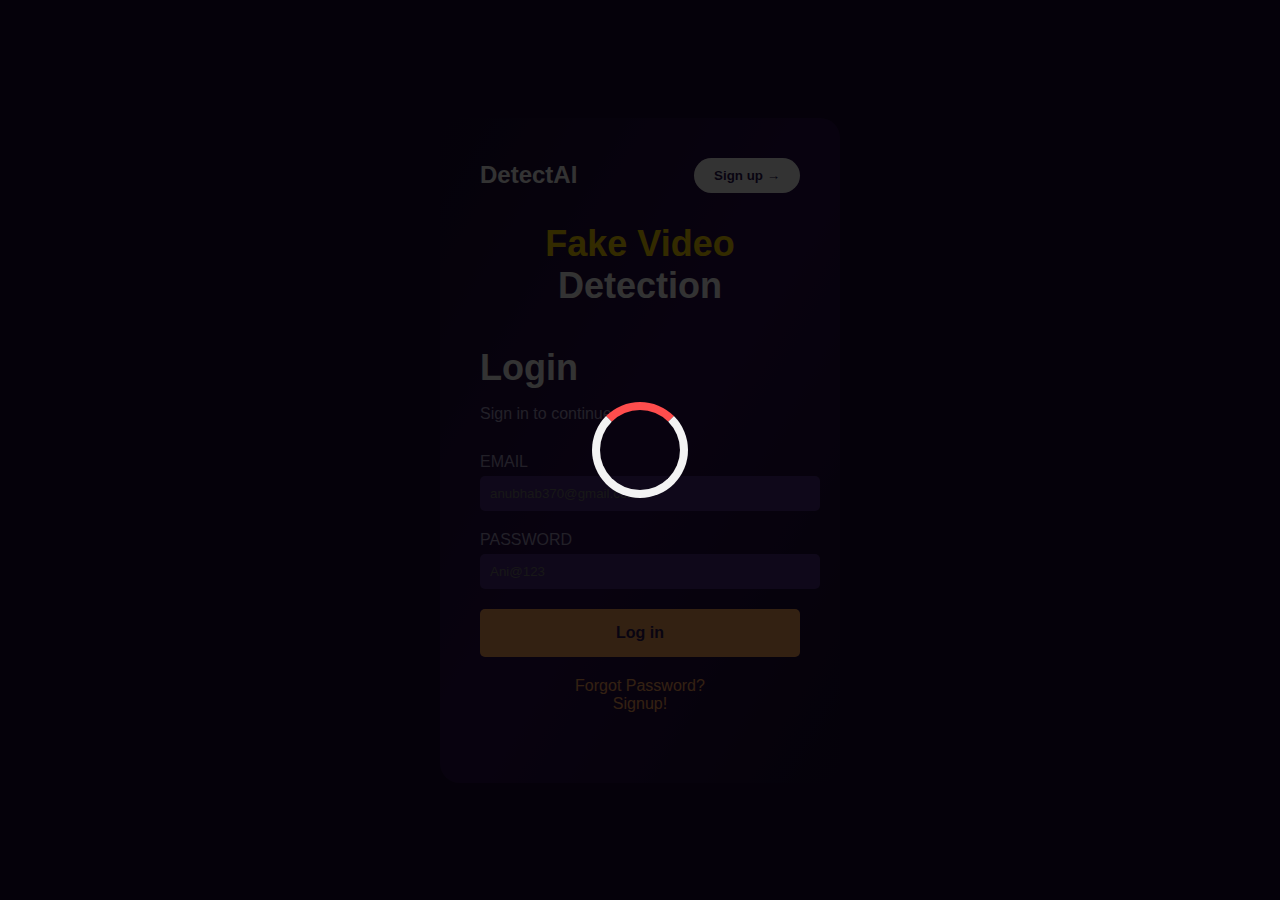
<file: index.html>
<!DOCTYPE html>
<html lang="en">
<head>
    <meta charset="UTF-8">
    <meta name="viewport" content="width=device-width, initial-scale=1.0">
    <title>DetectAI - Login/Signup</title>
    <link rel="stylesheet" href="./logsign.css">
</head>
<body>

    <div class="loader" id="loader">
        <div class="loader-spinner"></div>
    </div>

    <div class="container">
        <header>
            <div class="logo">DetectAI</div>
            <button id="toggleButton" class="toggle-button">Sign up →</button>
        </header>
        <div><h1 class="heading"><span style="color: #ffd700;;">Fake Video</span>Detection</h1></div>
        <div id="loginForm" class="form-container">
            
            <h1>Login</h1>
            <p>Sign in to continue.</p>
            <form>
                <div class="input-group">
                    <label for="loginName">EMAIL</label>
                    <input type="text" id="loginName" placeholder="anubhab370@gmail.com" required>
                </div>
                <div class="input-group">
                    <label for="loginPassword">PASSWORD</label>
                    <input type="password" id="loginPassword" placeholder="Ani@123" required>
                </div>
                <button type="submit" class="submit-button">Log in</button>
            </form>
            <p class="form-footer">
                <a href="#">Forgot Password?</a><br>
                <a href="#" id="showSignup">Signup!</a>
            </p>
        </div>

        <div id="signupForm" class="form-container hidden">
            <h1>Create new Account</h1>
            <form>
                <div class="input-group">
                    <label for="signupName">NAME</label>
                    <input type="text" id="signupName" placeholder="Jiara Martins" required>
                </div>
                <div class="input-group">
                    <label for="signupEmail">EMAIL</label>
                    <input type="email" id="signupEmail" placeholder="hello@reallygreatsite.com" required>
                </div>
                <div class="input-group">
                    <label for="signupPassword">PASSWORD</label>
                    <input type="password" id="signupPassword" placeholder="******" required>
                </div>
                <button type="submit" class="submit-button">Sign up</button>
            </form>
            <p class="form-footer">
                Already Have Account?<br>
                <a href="" id="showLogin">Login!</a>
            </p>
        </div>
    </div>
    
    <script src="https://code.jquery.com/jquery-3.6.0.min.js"></script>
    <script src="./logsign.js"></script>
</body>
</html>
</file>
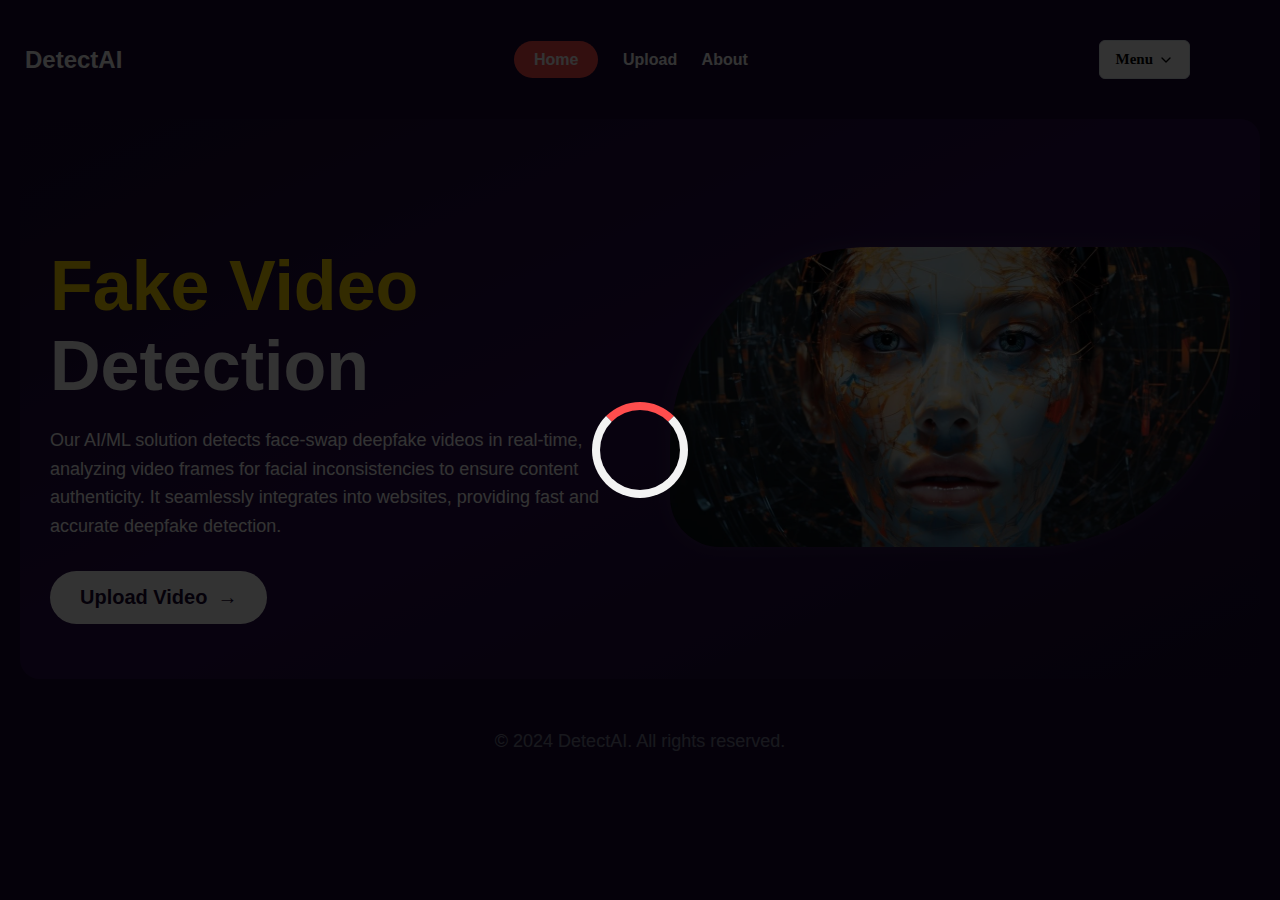
<file: src/mainpage/index.html>
<!DOCTYPE html>
<html lang="en">
<head>
    <meta charset="UTF-8">
    <meta name="viewport" content="width=device-width, initial-scale=1.0">
    <title>DetectAI - Fake Video Detection</title>
    <link rel="stylesheet" href="../mainpage/style.css">
    
</head>
<body>
    <div class="loader" id="loader">
        <div class="loader-spinner"></div>
    </div>

    <div class="container">
        <header>
            <div class="logo">DetectAI</div>


            <div class="sign">
                <nav class="navname">
                    <a class="active" id="home" class="home" href="../mainpage/index.html">Home</a>
                    <a id="upload"  class="upload" href="../upload/upload.html">Upload</a>
                    <a  id="about" class="about" href="../about/about.html">About</a>
                </nav>
              </div>
    
    
              <div class="dropdown" class="sign-up">
                <button class="dropdown-toggle" aria-haspopup="true" aria-expanded="false">
                   Menu
                    <svg class="chevron-down" viewBox="0 0 24 24" fill="none" stroke="currentColor" stroke-width="2" stroke-linecap="round" stroke-linejoin="round">
                        <polyline points="6 9 12 15 18 9"></polyline>
                    </svg>
                </button>
                <div id="mymenu5" class="dropdown-menu" role="menu">
                    <div class="dropdown-label" id="pcview">Navbar</div>
                    <a href="./index.html" class="dropdown-item" id="pcview" role="menuitem">
                        <svg xmlns="http://www.w3.org/2000/svg" width="16" height="16" fill="currentColor" class="bi bi-house" viewBox="0 0 16 16">
                            <path d="M8.707 1.5a1 1 0 0 0-1.414 0L.646 8.146a.5.5 0 0 0 .708.708L2 8.207V13.5A1.5 1.5 0 0 0 3.5 15h9a1.5 1.5 0 0 0 1.5-1.5V8.207l.646.647a.5.5 0 0 0 .708-.708L13 5.793V2.5a.5.5 0 0 0-.5-.5h-1a.5.5 0 0 0-.5.5v1.293zM13 7.207V13.5a.5.5 0 0 1-.5.5h-9a.5.5 0 0 1-.5-.5V7.207l5-5z"/>
                          </svg>
                       Home
                        <span class="dropdown-shortcut">⌘B</span>
                    </a>
                    
                    <a href="../upload/upload.html" class="dropdown-item" id="pcview" role="menuitem">
                        <svg xmlns="http://www.w3.org/2000/svg" width="16" height="16" fill="currentColor" class="bi bi-cloud-arrow-up" viewBox="0 0 16 16">
                            <path fill-rule="evenodd" d="M7.646 5.146a.5.5 0 0 1 .708 0l2 2a.5.5 0 0 1-.708.708L8.5 6.707V10.5a.5.5 0 0 1-1 0V6.707L6.354 7.854a.5.5 0 1 1-.708-.708z"/>
                            <path d="M4.406 3.342A5.53 5.53 0 0 1 8 2c2.69 0 4.923 2 5.166 4.579C14.758 6.804 16 8.137 16 9.773 16 11.569 14.502 13 12.687 13H3.781C1.708 13 0 11.366 0 9.318c0-1.763 1.266-3.223 2.942-3.593.143-.863.698-1.723 1.464-2.383m.653.757c-.757.653-1.153 1.44-1.153 2.056v.448l-.445.049C2.064 6.805 1 7.952 1 9.318 1 10.785 2.23 12 3.781 12h8.906C13.98 12 15 10.988 15 9.773c0-1.216-1.02-2.228-2.313-2.228h-.5v-.5C12.188 4.825 10.328 3 8 3a4.53 4.53 0 0 0-2.941 1.1z"/>
                          </svg>
                        Upload
                        <span class="dropdown-shortcut">⌘S</span>
                    </a>
                    <a href="../about/about.html" class="dropdown-item" id="pcview" role="menuitem">
                        <svg xmlns="http://www.w3.org/2000/svg" width="16" height="16" fill="currentColor" class="bi bi-file-earmark-person-fill" viewBox="0 0 16 16">
                            <path d="M9.293 0H4a2 2 0 0 0-2 2v12a2 2 0 0 0 2 2h8a2 2 0 0 0 2-2V4.707A1 1 0 0 0 13.707 4L10 .293A1 1 0 0 0 9.293 0M9.5 3.5v-2l3 3h-2a1 1 0 0 1-1-1M11 8a3 3 0 1 1-6 0 3 3 0 0 1 6 0m2 5.755V14a1 1 0 0 1-1 1H4a1 1 0 0 1-1-1v-.245S4 12 8 12s5 1.755 5 1.755"/>
                          </svg>
                        About
                        <span class="dropdown-shortcut">⌘S</span>
                    </a>
                    <div class="dropdown-divider"></div>
                    <div class="dropdown-label">Profile</div>
                    <a href="#" class="dropdown-item" role="menuitem">
                        <svg width="16" height="16" viewBox="0 0 24 24" fill="none" stroke="currentColor" stroke-width="2" stroke-linecap="round" stroke-linejoin="round">
                            <path d="M20 21v-2a4 4 0 0 0-4-4H8a4 4 0 0 0-4 4v2"></path>
                            <circle cx="12" cy="7" r="4"></circle>
                        </svg>
                        Profile
                    </a>
                    </a>
                    <a href="#" class="dropdown-item" role="menuitem">
                        <svg xmlns="http://www.w3.org/2000/svg" width="16" height="16" fill="currentColor" class="bi bi-share-fill" viewBox="0 0 16 16">
                            <path d="M11 2.5a2.5 2.5 0 1 1 .603 1.628l-6.718 3.12a2.5 2.5 0 0 1 0 1.504l6.718 3.12a2.5 2.5 0 1 1-.488.876l-6.718-3.12a2.5 2.5 0 1 1 0-3.256l6.718-3.12A2.5 2.5 0 0 1 11 2.5"/>
                          </svg>
                        Share with others
                    </a>
                    <div class="dropdown-divider"></div>
                    <a href="../../index.html" class="dropdown-item" role="menuitem">
                        <svg xmlns="http://www.w3.org/2000/svg" width="16" height="16" fill="currentColor" class="bi bi-box-arrow-right" viewBox="0 0 16 16">
                            <path fill-rule="evenodd" d="M10 12.5a.5.5 0 0 1-.5.5h-8a.5.5 0 0 1-.5-.5v-9a.5.5 0 0 1 .5-.5h8a.5.5 0 0 1 .5.5v2a.5.5 0 0 0 1 0v-2A1.5 1.5 0 0 0 9.5 2h-8A1.5 1.5 0 0 0 0 3.5v9A1.5 1.5 0 0 0 1.5 14h8a1.5 1.5 0 0 0 1.5-1.5v-2a.5.5 0 0 0-1 0z"/>
                            <path fill-rule="evenodd" d="M15.854 8.354a.5.5 0 0 0 0-.708l-3-3a.5.5 0 0 0-.708.708L14.293 7.5H5.5a.5.5 0 0 0 0 1h8.793l-2.147 2.146a.5.5 0 0 0 .708.708z"/>
                          </svg>
                        Log out
                        <span class="dropdown-shortcut">⇧⌘Q</span>
                    </a>
                </div>
            </div>




        </header>
        <main>
            <div class="content">
                <h1><span>Fake Video</span><br>Detection</h1>
                <p>Our AI/ML solution detects face-swap deepfake videos in real-time, analyzing video frames for facial inconsistencies to ensure content authenticity. It seamlessly integrates into websites, providing fast and accurate deepfake detection.</p>
                <a href="../upload/upload.html" class="upload-btn">Upload Video</a>
            </div>
            <div class="image">
                <img class="img" src="../photos/Alex_Mc_deepfake_technology._neural_networks._c77d4635-85f6-4a95-a77d-b5c9b7dec5cd.webp" alt="AI face detection illustration">
            </div>
        </main>
    </div>

    <footer class="footer">
        <p>&copy; 2024 DetectAI. All rights reserved.</p>
    </footer>

    <script src="https://code.jquery.com/jquery-3.6.0.min.js"></script>
    <script src="../mainpage/index.js"></script>
</body>
</html>
</file>
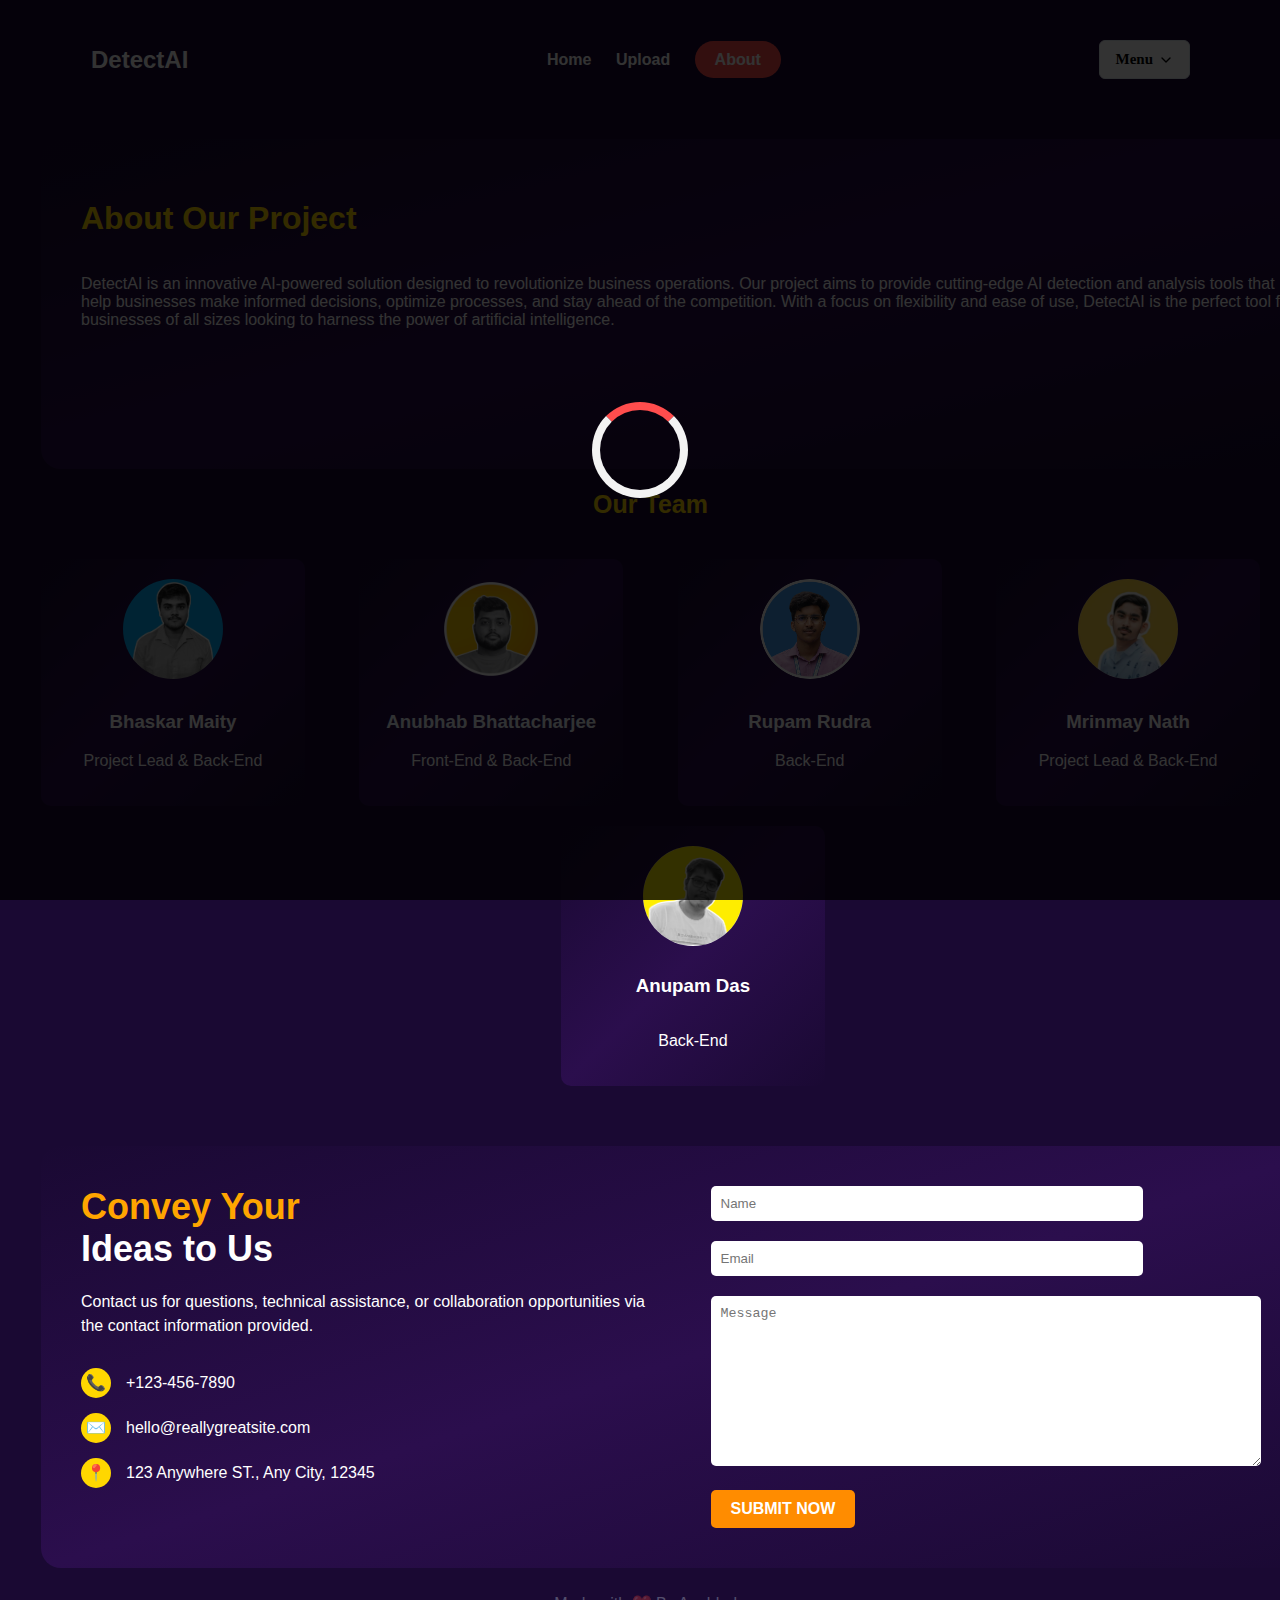
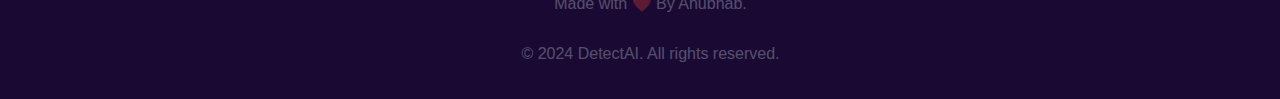
<file: src/about/about.html>
<!DOCTYPE html>
<html lang="en">
<head>
    <meta charset="UTF-8">
    <meta name="viewport" content="width=device-width, initial-scale=1.0">
    <title>About Our Project - DetectAI</title>
    <link rel="stylesheet" href="./about.css">
    
</head>
<body>
    <div class="loader" id="loader">
        <div class="loader-spinner"></div>
    </div>

    <div class="container">
        <header>
            <div class="logo">DetectAI</div>
            



            <div class="sign">
            <nav class="navname">
                <a id="home" class="home" href="../mainpage/index.html">Home</a>
                <a id="upload"  class="upload" href="../upload/upload.html">Upload</a>
                <a class="active"  id="about" class="about" href="../about/about.html">About</a>
            </nav>
          </div>


          <div class="dropdown" class="sign-up">
            <button class="dropdown-toggle" aria-haspopup="true" aria-expanded="false">
               Menu
                <svg class="chevron-down" viewBox="0 0 24 24" fill="none" stroke="currentColor" stroke-width="2" stroke-linecap="round" stroke-linejoin="round">
                    <polyline points="6 9 12 15 18 9"></polyline>
                </svg>
            </button>
            <div class="dropdown-menu" role="menu">
                <div class="dropdown-label" id="pcview">Navbar</div>
                <a href="../mainpage/index.html" class="dropdown-item" id="pcview" role="menuitem">
                    <svg xmlns="http://www.w3.org/2000/svg" width="16" height="16" fill="currentColor" class="bi bi-house" viewBox="0 0 16 16">
                        <path d="M8.707 1.5a1 1 0 0 0-1.414 0L.646 8.146a.5.5 0 0 0 .708.708L2 8.207V13.5A1.5 1.5 0 0 0 3.5 15h9a1.5 1.5 0 0 0 1.5-1.5V8.207l.646.647a.5.5 0 0 0 .708-.708L13 5.793V2.5a.5.5 0 0 0-.5-.5h-1a.5.5 0 0 0-.5.5v1.293zM13 7.207V13.5a.5.5 0 0 1-.5.5h-9a.5.5 0 0 1-.5-.5V7.207l5-5z"/>
                      </svg>
                   Home
                    <span class="dropdown-shortcut">⌘B</span>
                </a>
                
                <a href="../upload/upload.html" class="dropdown-item" id="pcview" role="menuitem">
                    <svg xmlns="http://www.w3.org/2000/svg" width="16" height="16" fill="currentColor" class="bi bi-cloud-arrow-up" viewBox="0 0 16 16">
                        <path fill-rule="evenodd" d="M7.646 5.146a.5.5 0 0 1 .708 0l2 2a.5.5 0 0 1-.708.708L8.5 6.707V10.5a.5.5 0 0 1-1 0V6.707L6.354 7.854a.5.5 0 1 1-.708-.708z"/>
                        <path d="M4.406 3.342A5.53 5.53 0 0 1 8 2c2.69 0 4.923 2 5.166 4.579C14.758 6.804 16 8.137 16 9.773 16 11.569 14.502 13 12.687 13H3.781C1.708 13 0 11.366 0 9.318c0-1.763 1.266-3.223 2.942-3.593.143-.863.698-1.723 1.464-2.383m.653.757c-.757.653-1.153 1.44-1.153 2.056v.448l-.445.049C2.064 6.805 1 7.952 1 9.318 1 10.785 2.23 12 3.781 12h8.906C13.98 12 15 10.988 15 9.773c0-1.216-1.02-2.228-2.313-2.228h-.5v-.5C12.188 4.825 10.328 3 8 3a4.53 4.53 0 0 0-2.941 1.1z"/>
                      </svg>
                    Upload
                    <span class="dropdown-shortcut">⌘S</span>
                </a>
                <a href="./about.html" class="dropdown-item" id="pcview" role="menuitem">
                    <svg xmlns="http://www.w3.org/2000/svg" width="16" height="16" fill="currentColor" class="bi bi-file-earmark-person-fill" viewBox="0 0 16 16">
                        <path d="M9.293 0H4a2 2 0 0 0-2 2v12a2 2 0 0 0 2 2h8a2 2 0 0 0 2-2V4.707A1 1 0 0 0 13.707 4L10 .293A1 1 0 0 0 9.293 0M9.5 3.5v-2l3 3h-2a1 1 0 0 1-1-1M11 8a3 3 0 1 1-6 0 3 3 0 0 1 6 0m2 5.755V14a1 1 0 0 1-1 1H4a1 1 0 0 1-1-1v-.245S4 12 8 12s5 1.755 5 1.755"/>
                      </svg>
                    About
                    <span class="dropdown-shortcut">⌘S</span>
                </a>
                <div class="dropdown-divider"></div>
                <div class="dropdown-label">Profile</div>
                <a href="#" class="dropdown-item" role="menuitem">
                    <svg width="16" height="16" viewBox="0 0 24 24" fill="none" stroke="currentColor" stroke-width="2" stroke-linecap="round" stroke-linejoin="round">
                        <path d="M20 21v-2a4 4 0 0 0-4-4H8a4 4 0 0 0-4 4v2"></path>
                        <circle cx="12" cy="7" r="4"></circle>
                    </svg>
                    Profile
                </a>
                </a>
                <a href="#" class="dropdown-item" role="menuitem">
                    <svg xmlns="http://www.w3.org/2000/svg" width="16" height="16" fill="currentColor" class="bi bi-share-fill" viewBox="0 0 16 16">
                        <path d="M11 2.5a2.5 2.5 0 1 1 .603 1.628l-6.718 3.12a2.5 2.5 0 0 1 0 1.504l6.718 3.12a2.5 2.5 0 1 1-.488.876l-6.718-3.12a2.5 2.5 0 1 1 0-3.256l6.718-3.12A2.5 2.5 0 0 1 11 2.5"/>
                      </svg>
                    Share with others
                </a>
                <div class="dropdown-divider"></div>
                <a href="../../index.html" class="dropdown-item" role="menuitem">
                    <svg xmlns="http://www.w3.org/2000/svg" width="16" height="16" fill="currentColor" class="bi bi-box-arrow-right" viewBox="0 0 16 16">
                        <path fill-rule="evenodd" d="M10 12.5a.5.5 0 0 1-.5.5h-8a.5.5 0 0 1-.5-.5v-9a.5.5 0 0 1 .5-.5h8a.5.5 0 0 1 .5.5v2a.5.5 0 0 0 1 0v-2A1.5 1.5 0 0 0 9.5 2h-8A1.5 1.5 0 0 0 0 3.5v9A1.5 1.5 0 0 0 1.5 14h8a1.5 1.5 0 0 0 1.5-1.5v-2a.5.5 0 0 0-1 0z"/>
                        <path fill-rule="evenodd" d="M15.854 8.354a.5.5 0 0 0 0-.708l-3-3a.5.5 0 0 0-.708.708L14.293 7.5H5.5a.5.5 0 0 0 0 1h8.793l-2.147 2.146a.5.5 0 0 0 .708.708z"/>
                      </svg>
                    Log out
                    <span class="dropdown-shortcut">⇧⌘Q</span>
                </a>
            </div>
        </div>





          
        </header>


        <div class="about-section">
            <h1>About Our Project</h1>
            <p>DetectAI is an innovative AI-powered solution designed to revolutionize business operations. Our project aims to provide cutting-edge AI detection and analysis tools that help businesses make informed decisions, optimize processes, and stay ahead of the competition. With a focus on flexibility and ease of use, DetectAI is the perfect tool for businesses of all sizes looking to harness the power of artificial intelligence.</p>
        </div>

        <h2>Our Team</h2>
        <div class="team-section">
            <div class="team-member">
                <img src="../photos/bhaskar.jpeg" alt="John Doe">
                <h3>Bhaskar Maity</h3>
                <p>Project Lead & Back-End</p>
            </div>
            <div class="team-member">
                <img src="../photos/anubhab.png" alt="Jane Smith">
                <h3> <a class="anubhab" href="https://www.linkedin.com/in/anubhab0709/" , style="color: aliceblue;">Anubhab Bhattacharjee</a></h3>
                <p>Front-End & Back-End</p>
            </div>
            <div class="team-member">
                <img src="../photos/rupam.png" alt="Mike Johnson">
                <h3>Rupam Rudra</h3>
                <p>Back-End</p>
            </div>
            <div class="team-member">
                <img src="../photos/mrinmay.jpeg" alt="Emily Brown">
                <h3>Mrinmay Nath</h3>
                <p>Project Lead & Back-End</p>
            </div>
            <div class="team-member" id="anupam">
                <img src="../photos/anupam.jpg" alt="Alex Lee">
                <h3>Anupam Das</h3>
                <p>Back-End</p>
            </div>
        </div>

        <section class="feedback-form-section-1">
            <div class="feedback-form-container-1">
                <div class="feedback-form-left-1">
                    <h3 class="feedback-form-subtitle-1"><span>Convey Your</span><br>Ideas to Us</h3>
                    <p class="feedback-form-description-1">Contact us for questions, technical assistance, or collaboration opportunities via the contact information provided.</p>
                    <div class="contact-info-1">
                        <div class="contact-info-item-1">
                            <div class="contact-info-icon-1">📞</div>
                            +123-456-7890
                        </div>
                        <div class="contact-info-item-1">
                            <div class="contact-info-icon-1">✉️</div>
                            hello@reallygreatsite.com
                        </div>
                        <div class="contact-info-item-1">
                            <div class="contact-info-icon-1">📍</div>
                            123 Anywhere ST., Any City, 12345
                        </div>
                    </div>
                </div>
                <div class="feedback-form-right-1">
                    <form id="feedbackForm-1" class="feedback-form-1">
                        <input type="text" id="name" placeholder="Name" required>
                        <input type="email" id="email" placeholder="Email" required>
                        <textarea id="message" placeholder="Message" required></textarea>
                        <button class="sub" type="submit">SUBMIT NOW</button>
                    </form>
                </div>
            </div>
        </section>


    <footer class="footer2">
        <p>Made with ❤️ By Anubhab.</p>
    </footer>
    <footer class="footer">
        <p>&copy; 2024 DetectAI. All rights reserved.</p>
    </footer>


</div>

    <script src="https://code.jquery.com/jquery-3.6.0.min.js"></script>
    <script src="./about.js"></script>
</body>
</html>
    
</body>
</html>
</file>
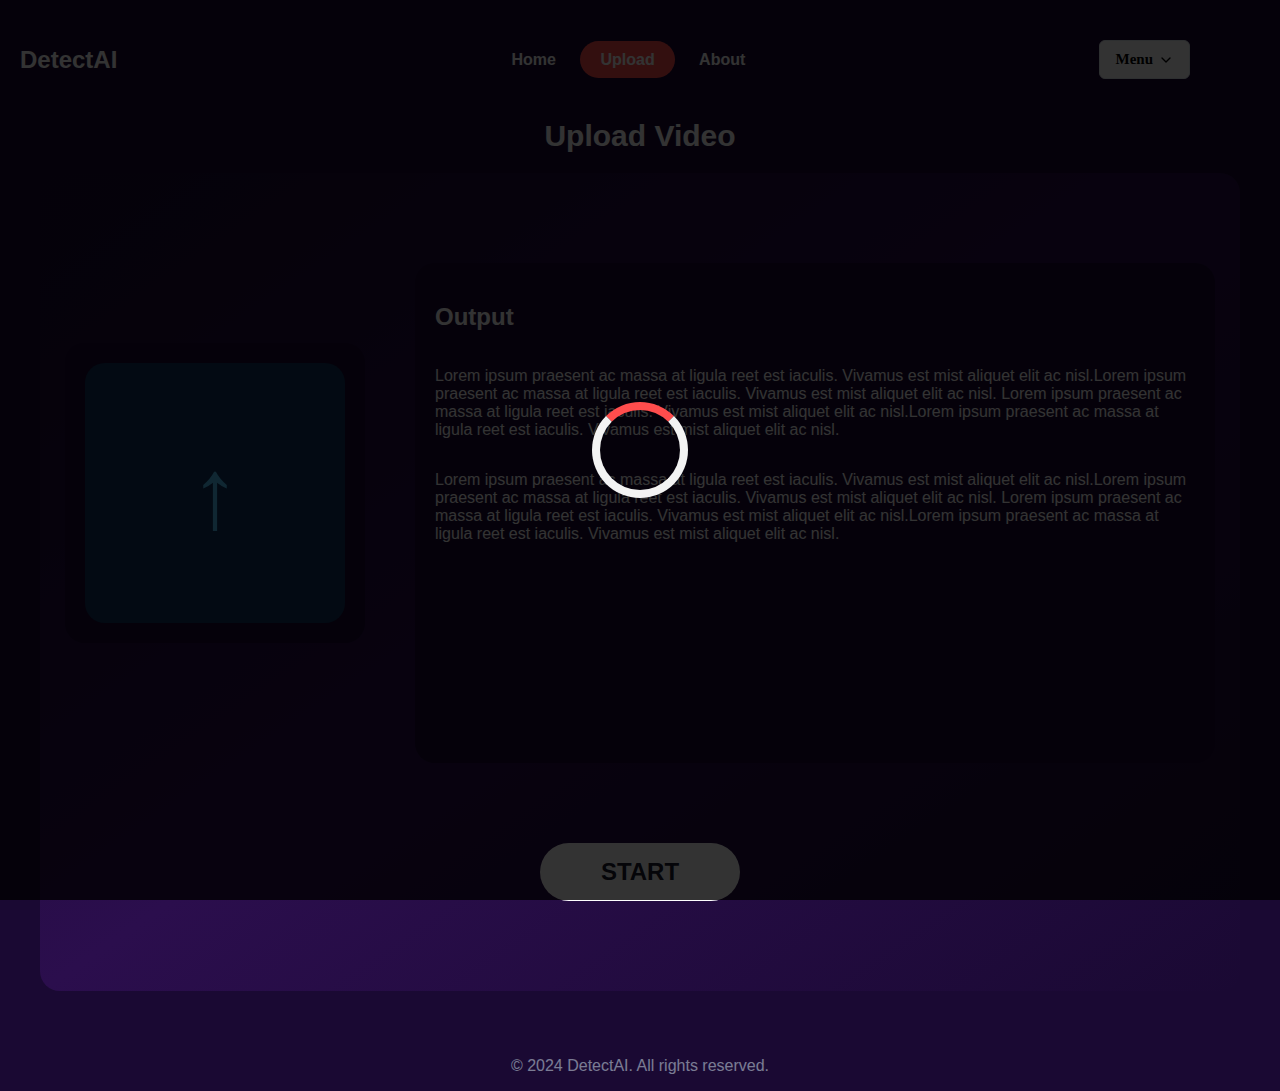
<file: src/upload/upload.html>
<!DOCTYPE html>
<html lang="en">
<head>
    <meta charset="UTF-8">
    <meta name="viewport" content="width=device-width, initial-scale=1.0">
    <link rel="stylesheet" href="./upload.css">
    <title>DetectAI - Fake Video Detection</title>
    <div class="custom-alert">Video Detection Started.....</div>

</head>
<body>
    <div class="loader" id="loader">
        <div class="loader-spinner"></div>
    </div>



    

    <div class="container">
        <header>
            <div class="logo">DetectAI</div>
        
            <div class="sign">
            <nav class="navname">
                <a id="home" class="home" href="../mainpage/index.html">Home</a>
                <a class="active" id="upload"  class="upload" href="../upload/upload.html">Upload</a>
                <a id="about" class="about" href="../about/about.html">About</a>
            </nav>
          </div>
          
          <div class="dropdown" class="sign-up">
            <button class="dropdown-toggle" aria-haspopup="true" aria-expanded="false">
               Menu
                <svg class="chevron-down" viewBox="0 0 24 24" fill="none" stroke="currentColor" stroke-width="2" stroke-linecap="round" stroke-linejoin="round">
                    <polyline points="6 9 12 15 18 9"></polyline>
                </svg>
            </button>
            <div id="mymenu5" class="dropdown-menu" role="menu">
                <div class="dropdown-label" id="pcview">Navbar</div>
                <a href="../mainpage/index.html" class="dropdown-item" id="pcview" role="menuitem">
                    <svg xmlns="http://www.w3.org/2000/svg" width="16" height="16" fill="currentColor" class="bi bi-house" viewBox="0 0 16 16">
                        <path d="M8.707 1.5a1 1 0 0 0-1.414 0L.646 8.146a.5.5 0 0 0 .708.708L2 8.207V13.5A1.5 1.5 0 0 0 3.5 15h9a1.5 1.5 0 0 0 1.5-1.5V8.207l.646.647a.5.5 0 0 0 .708-.708L13 5.793V2.5a.5.5 0 0 0-.5-.5h-1a.5.5 0 0 0-.5.5v1.293zM13 7.207V13.5a.5.5 0 0 1-.5.5h-9a.5.5 0 0 1-.5-.5V7.207l5-5z"/>
                      </svg>
                   Home
                    <span class="dropdown-shortcut">⌘B</span>
                </a>
                
                <a href="../upload/upload.html" class="dropdown-item" id="pcview" role="menuitem">
                    <svg xmlns="http://www.w3.org/2000/svg" width="16" height="16" fill="currentColor" class="bi bi-cloud-arrow-up" viewBox="0 0 16 16">
                        <path fill-rule="evenodd" d="M7.646 5.146a.5.5 0 0 1 .708 0l2 2a.5.5 0 0 1-.708.708L8.5 6.707V10.5a.5.5 0 0 1-1 0V6.707L6.354 7.854a.5.5 0 1 1-.708-.708z"/>
                        <path d="M4.406 3.342A5.53 5.53 0 0 1 8 2c2.69 0 4.923 2 5.166 4.579C14.758 6.804 16 8.137 16 9.773 16 11.569 14.502 13 12.687 13H3.781C1.708 13 0 11.366 0 9.318c0-1.763 1.266-3.223 2.942-3.593.143-.863.698-1.723 1.464-2.383m.653.757c-.757.653-1.153 1.44-1.153 2.056v.448l-.445.049C2.064 6.805 1 7.952 1 9.318 1 10.785 2.23 12 3.781 12h8.906C13.98 12 15 10.988 15 9.773c0-1.216-1.02-2.228-2.313-2.228h-.5v-.5C12.188 4.825 10.328 3 8 3a4.53 4.53 0 0 0-2.941 1.1z"/>
                      </svg>
                    Upload
                    <span class="dropdown-shortcut">⌘S</span>
                </a>
                <a href="../about/about.html" class="dropdown-item" id="pcview" role="menuitem">
                    <svg xmlns="http://www.w3.org/2000/svg" width="16" height="16" fill="currentColor" class="bi bi-file-earmark-person-fill" viewBox="0 0 16 16">
                        <path d="M9.293 0H4a2 2 0 0 0-2 2v12a2 2 0 0 0 2 2h8a2 2 0 0 0 2-2V4.707A1 1 0 0 0 13.707 4L10 .293A1 1 0 0 0 9.293 0M9.5 3.5v-2l3 3h-2a1 1 0 0 1-1-1M11 8a3 3 0 1 1-6 0 3 3 0 0 1 6 0m2 5.755V14a1 1 0 0 1-1 1H4a1 1 0 0 1-1-1v-.245S4 12 8 12s5 1.755 5 1.755"/>
                      </svg>
                    About
                    <span class="dropdown-shortcut">⌘S</span>
                </a>
                <div class="dropdown-divider"></div>
                <div class="dropdown-label">Profile</div>
                <a href="#" class="dropdown-item" role="menuitem">
                    <svg width="16" height="16" viewBox="0 0 24 24" fill="none" stroke="currentColor" stroke-width="2" stroke-linecap="round" stroke-linejoin="round">
                        <path d="M20 21v-2a4 4 0 0 0-4-4H8a4 4 0 0 0-4 4v2"></path>
                        <circle cx="12" cy="7" r="4"></circle>
                    </svg>
                    Profile
                </a>
                </a>
                <a href="#" class="dropdown-item" role="menuitem">
                    <svg xmlns="http://www.w3.org/2000/svg" width="16" height="16" fill="currentColor" class="bi bi-share-fill" viewBox="0 0 16 16">
                        <path d="M11 2.5a2.5 2.5 0 1 1 .603 1.628l-6.718 3.12a2.5 2.5 0 0 1 0 1.504l6.718 3.12a2.5 2.5 0 1 1-.488.876l-6.718-3.12a2.5 2.5 0 1 1 0-3.256l6.718-3.12A2.5 2.5 0 0 1 11 2.5"/>
                      </svg>
                    Share with others
                </a>
                <div class="dropdown-divider"></div>
                <a href="../../index.html" class="dropdown-item" role="menuitem">
                    <svg xmlns="http://www.w3.org/2000/svg" width="16" height="16" fill="currentColor" class="bi bi-box-arrow-right" viewBox="0 0 16 16">
                        <path fill-rule="evenodd" d="M10 12.5a.5.5 0 0 1-.5.5h-8a.5.5 0 0 1-.5-.5v-9a.5.5 0 0 1 .5-.5h8a.5.5 0 0 1 .5.5v2a.5.5 0 0 0 1 0v-2A1.5 1.5 0 0 0 9.5 2h-8A1.5 1.5 0 0 0 0 3.5v9A1.5 1.5 0 0 0 1.5 14h8a1.5 1.5 0 0 0 1.5-1.5v-2a.5.5 0 0 0-1 0z"/>
                        <path fill-rule="evenodd" d="M15.854 8.354a.5.5 0 0 0 0-.708l-3-3a.5.5 0 0 0-.708.708L14.293 7.5H5.5a.5.5 0 0 0 0 1h8.793l-2.147 2.146a.5.5 0 0 0 .708.708z"/>
                      </svg>
                    Log out
                    <span class="dropdown-shortcut">⇧⌘Q</span>
                </a>
            </div>
        </div>

        </header>

        <div class="content1">
            <h1><span>Upload Video</h1>
        </div>

        <main>
            <div class="content">
            <div class="upload-area-1">
                <div class="upload-icon-1">↑</div>
            </div>
            <div class="output-area-1">
                <h2>Output</h2>
                <p>Lorem ipsum praesent ac massa at ligula reet est iaculis. Vivamus est mist aliquet elit ac nisl.Lorem ipsum praesent ac massa at ligula reet est iaculis. Vivamus est mist aliquet elit ac nisl.
                    Lorem ipsum praesent ac massa at ligula reet est iaculis. Vivamus est mist aliquet elit ac nisl.Lorem ipsum praesent ac massa at ligula reet est iaculis. Vivamus est mist aliquet elit ac nisl.
                </p>
                <p>Lorem ipsum praesent ac massa at ligula reet est iaculis. Vivamus est mist aliquet elit ac nisl.Lorem ipsum praesent ac massa at ligula reet est iaculis. Vivamus est mist aliquet elit ac nisl.
                    Lorem ipsum praesent ac massa at ligula reet est iaculis. Vivamus est mist aliquet elit ac nisl.Lorem ipsum praesent ac massa at ligula reet est iaculis. Vivamus est mist aliquet elit ac nisl.
                </p>


            </div>
        </div>
        <button class="start-btn-1">START</button>
    </div>
        </main>

</div>

<footer class="footer">
    <p>&copy; 2024 DetectAI. All rights reserved.</p>
</footer>


  <script src="https://code.jquery.com/jquery-3.6.0.min.js"></script>
<script src="./upload.js"></script>
</body>
</html>
</file>
<file: logsign.css>
/* Loader styles */
.loader {
    position: fixed;
    left: 0;
    top: 0;
    width: 100%;
    height: 100%;
    background: rgba(0, 0, 0, 0.8);
    display: flex;
    align-items: center;
    justify-content: center;
    z-index: 9999;
    opacity: 1;
    transition: opacity 3s ease-out;
  }
  
  .loader-spinner {
    border: 8px solid #f3f3f3; /* Light gray background */
    border-top: 8px solid #ff4d4d; /* Blue spinner */
    border-radius: 50%;
    width: 80px;
    height: 80px;
    animation: spin 1s linear infinite;
  }
  
  @keyframes spin {
    0% { transform: rotate(0deg); }
    100% { transform: rotate(360deg); }
  }
  
  /* Fade out effect */
  .loader.fade-out {
    opacity: 0;
    pointer-events: none; /* Disable interaction while fading out */
  }







body {
    font-family: Arial, sans-serif;
    background-color: #1a0933;
    margin: 0;
    padding: 0;
    display: flex;
    justify-content: center;
    align-items: center;
    height: 100vh;
    color: white;
}

.container {
    background: linear-gradient(to bottom right, #1a0933, #2b0e4d, #1a0933);
    border-radius: 20px;
    padding: 40px;
    width: 100%;
    max-width: 400px;
}

header {
    display: flex;
    justify-content: space-between;
    align-items: center;
    margin-bottom: 30px;
}

.logo {
    font-size: 24px;
    font-weight: bold;
}

.toggle-button {
    background-color: white;
    color: #2d1657;
    border: none;
    padding: 10px 20px;
    border-radius: 20px;
    cursor: pointer;
    font-weight: bold;
}

h1 {
    font-size: 36px;
    margin-bottom: 10px;
    margin-top: 40px;
}

.form-container p {
    margin-bottom: 30px;
    color: #a99fc5;
}

.input-group {
    margin-bottom: 20px;
}

label {
    display: block;
    margin-bottom: 5px;
    color: #a99fc5;
}

input {
    width: 100%;
    padding: 10px;
    background-color: #4b2b80;
    border: none;
    border-radius: 5px;
    color: white;
}

.submit-button {
    width: 100%;
    padding: 15px;
    background-color: #ffa45c;
    color: #2d1657;
    border: none;
    border-radius: 5px;
    cursor: pointer;
    font-size: 16px;
    font-weight: bold;
}

.form-footer {
    text-align: center;
    margin-top: 20px;
}

.form-footer a {
    color: #ffa45c;
    text-decoration: none;
}

.hidden {
    display: none;
}

.heading {
    display: flex;
    flex-direction: column;
    font-size: 36px;
    justify-content: center;
    align-items: center;
    margin: 10px , ;
}





/* General Styles */
body {
    font-family: Arial, sans-serif;
    background-color: #1a0933;
    margin: 0;
    padding: 0;
    display: flex;
    justify-content: center;
    align-items: center;
    min-height: 100vh; /* Use min-height to ensure content isn't cropped */
    color: white;
}

/* Loader styles */
.loader {
    position: fixed;
    left: 0;
    top: 0;
    width: 100%;
    height: 100%;
    background: rgba(0, 0, 0, 0.8);
    display: flex;
    align-items: center;
    justify-content: center;
    z-index: 9999;
    opacity: 1;
    transition: opacity 3s ease-out;
}

.loader-spinner {
    border: 8px solid #f3f3f3; /* Light gray background */
    border-top: 8px solid #ff4d4d; /* Spinner color */
    border-radius: 50%;
    width: 80px;
    height: 80px;
    animation: spin 1s linear infinite;
}

@keyframes spin {
    0% { transform: rotate(0deg); }
    100% { transform: rotate(360deg); }
}

/* Fade out effect */
.loader.fade-out {
    opacity: 0;
    pointer-events: none; /* Disable interaction while fading out */
}

/* Container Styles */
.container {
    background: linear-gradient(to bottom right, #1a0933, #2b0e4d, #1a0933);
    border-radius: 20px;
    padding: 40px;
    width: 100%;
    max-width: 400px;
    box-sizing: border-box;
}

/* Header Styles */
header {
    display: flex;
    justify-content: space-between;
    align-items: center;
    margin-bottom: 30px;
}

.logo {
    font-size: 24px;
    font-weight: bold;
}

.toggle-button {
    background-color: white;
    color: #2d1657;
    border: none;
    padding: 10px 20px;
    border-radius: 20px;
    cursor: pointer;
    font-weight: bold;
}

/* Heading and Form Styles */
h1 {
    font-size: 36px;
    margin-bottom: 10px;
    margin-top: 40px;
}

.form-container p {
    margin-bottom: 30px;
    color: #a99fc5;
}

.input-group {
    margin-bottom: 20px;
}

label {
    display: block;
    margin-bottom: 5px;
    color: #a99fc5;
}

input {
    width: 100%;
    padding: 10px;
    background-color: #4b2b80;
    border: none;
    border-radius: 5px;
    color: white;
}

.submit-button {
    width: 100%;
    padding: 15px;
    background-color: #ffa45c;
    color: #2d1657;
    border: none;
    border-radius: 5px;
    cursor: pointer;
    font-size: 16px;
    font-weight: bold;
}

.form-footer {
    text-align: center;
    margin-top: 20px;
}

.form-footer a {
    color: #ffa45c;
    text-decoration: none;
}

.hidden {
    display: none;
}

.heading {
    display: flex;
    flex-direction: column;
    font-size: 36px;
    justify-content: center;
    align-items: center;
    margin: 10px;
}

/* Media Queries for Smaller Screens */
@media (max-width: 1200px) {
    /* Adjust container for smaller screens */
    .container {
        max-width: 90%; /* Use a percentage of the screen width */
        padding: 20px; /* Reduce padding */
        margin: 0px 10px 0px 10px;
    }

    /* Adjust heading sizes for smaller screens */
    h1 {
        font-size: 18px; /* Smaller font size */
    }

    .heading {
        font-size: 20px; /* Smaller font size */
    }

    /* Adjust input and button sizes for smaller screens */
    input {
        padding: 8px; /* Reduce padding */
    }

    .submit-button {
        padding: 12px; /* Reduce padding */
        font-size: 14px; /* Smaller font size */
    }

    /* Adjust toggle button */
    .toggle-button {
        padding: 8px 16px; /* Smaller padding */
        font-size: 14px; /* Smaller font size */
    }

    /* Adjust loader spinner for smaller screens */
    .loader-spinner {
        width: 60px;
        height: 60px;
    }

    /* Adjust form footer links */
    .form-footer a {
        font-size: 14px; /* Smaller font size */
    }

    .logo {
        font-size: 18px;
        font-weight: bold;
    }
    #toggleButton{
        font-size: 12px;
        font-weight: bold;
    }
}
</file>
<file: src/mainpage/style.css>
/* Loader styles */
.loader {
  position: fixed;
  left: 0;
  top: 0;
  width: 100%;
  height: 100%;
  background: rgba(0, 0, 0, 0.8);
  display: flex;
  align-items: center;
  justify-content: center;
  z-index: 9999;
  opacity: 1;
  transition: opacity 3s ease-out;
}

.loader-spinner {
  border: 8px solid #f3f3f3; /* Light gray background */
  border-top: 8px solid #ff4d4d; /* Blue spinner */
  border-radius: 50%;
  width: 80px;
  height: 80px;
  animation: spin 1s linear infinite;
}

@keyframes spin {
  0% { transform: rotate(0deg); }
  100% { transform: rotate(360deg); }
}

/* Fade out effect */
.loader.fade-out {
  opacity: 0;
  pointer-events: none; /* Disable interaction while fading out */
}


body, html {
  margin: 0;
  padding: 0;
  font-family: Arial, sans-serif;
  background-color: #1a0933;
  color: white;
}
.container {
  max-width: 1300px;
  margin: auto;
  padding: 50px;
}
header {
  display: flex;
  justify-content: space-between;
  align-items: center;
  padding: 20px 0;
  gap: 20px;
}
.logo{
  font-size: 30px;
  display: flex;
  flex-direction: row;
  gap: 10px;
  margin-left: 5px;
}
nav a {
  color: white;
  text-decoration: none;
  margin-left: 20px;
}
.active {
  background-color: #ff4d4d;
  padding: 10px 20px;
  border-radius: 20px;
}
.sign-up {
  background-color: white;
  color: #1a0933;
  padding: 10px 20px;
  border-radius: 20px;
  text-decoration: none;
}

main {
  display: flex;
  align-items: center;
  justify-content: space-between;
  padding: 50px 0;
  background: linear-gradient(to bottom right, #1a0933, #2b0e4d, #1a0933);
  border-radius: 20px;
  margin-top: 20px;
}
.content {
  height: 400px;
  width: 600px;
  flex: 1;
  padding : 30px;
}

h1 {
  font-size: 70px;
  margin-bottom: 20px;
}
h1 span {
  color: #ffd700;
}
p {
  font-size: 18px;
  line-height: 1.6;
  margin-bottom: 30px;
}
.upload-btn {
  background-color: white;
  color: #1a0933;
  padding: 15px 30px;
  border-radius: 30px;
  text-decoration: none;
  font-weight: bolder;
  display: inline-flex;
  align-items: center;
  font-size: 20px;
}
.upload-btn::after {
  content: '→';
  margin-left: 10px;
  font-weight: bolder;
}
.image {
  flex: 1;
  text-align: right;
  padding: 30px;
}
.image img {
  height: 300px;
  max-width: 100%;
  border-radius: 200px 50px 200px 50px; /* top-left, top-right, bottom-right, bottom-left */
  box-shadow: 0 0 20px rgba(238, 231, 231, 0.1);

}

.navname{
  color: white;
  text-decoration: none;
  margin-left: 20px;
  font-weight: bolder;
  
}

.sign-up{
  background-color: white;
  color: #1a0933;
  padding: 10px 20px;
  border-radius: 20px;
  text-decoration: none;
  font-weight: bolder;
}

.sign-up-1{
  display: none;
}

.dropmanu{
  display: none;
}

.footer {
  display: flex;
  justify-content: center;
  align-self: flex-end;
  margin-top: 10px;
  color: #DBEDF3;
  opacity: 0.5;
  font-family: sans-serif;
}

/*animation*/
.home, .upload, .about {
  position: relative; /* Make sure the elements can be moved */
  transition: transform 0.3s ease; /* Smooth animation */
}

.home.active, .upload.active, .about.active {
  transform: translateX(20px); /* Move 20px to the right */
}


  /* DROP DOWN */





  .dropdown {
    position: relative;
    display: inline-block;
    font-weight: bold;
    margin-right: 70px;
  }
  
  .dropdown-toggle {
    background-color: #ffffff;
    border: 1px solid #e2e8f0;
    padding: 10px 15px;
    border-radius: 6px;
    cursor: pointer;
    display: flex;
    align-items: center;
    gap: 5px;
    font-size: 15px;
    font-weight: bold;
    font-family: Georgia, 'Times New Roman', Times, serif;
    transition: all 0.6s ease;
  }
  
  .dropdown-toggle:hover {
    background-color: #f7fafc;
  }
  
  .dropdown-menu {
    position: absolute;
    top: 100%;
    left: 0;
    background-color: #ffffff;
    border: 1px solid #e2e8f0;
    border-radius: 6px;
    padding: 8px 0;
    margin-top: 5px;
    box-shadow: 0 10px 15px -3px rgba(0, 0, 0, 0.1), 0 4px 6px -2px rgba(0, 0, 0, 0.05);
    min-width: 220px;
    display: none;
    z-index: 1000;
  }
  
  .dropdown-menu.show {
    display: block;
  }
  
  .dropdown-item {
    padding: 8px 16px;
    display: flex;
    align-items: center;
    gap: 8px;
    text-decoration: none;
    color: #4a5568;
    transition: background-color 0.2s ease;
  }
  
  .dropdown-item:hover {
    background-color: #f7fafc;
  }
  
  .dropdown-divider {
    height: 1px;
    background-color: #e2e8f0;
    margin: 8px 0;
  }
  
  .dropdown-label {
    padding: 8px 16px;
    font-size: 12px;
    font-weight: 600;
    color: #a0aec0;
    text-transform: uppercase;
  }
  
  .dropdown-shortcut {
    margin-left: auto;
    color: #a0aec0;
    font-size: 12px;
  }
  
  .chevron-down {
    width: 16px;
    height: 16px;
    transition: transform 0.2s ease;
  }
  
  .dropdown-toggle[aria-expanded="true"] .chevron-down {
    transform: rotate(180deg);
  }

  /* DROP DOWN */





/* Upload Page */




/* Responsive
/* Existing Styles */

/* Loader styles */
.loader {
  position: fixed;
  left: 0;
  top: 0;
  width: 100%;
  height: 100%;
  background: rgba(0, 0, 0, 0.8);
  display: flex;
  align-items: center;
  justify-content: center;
  z-index: 9999;
  opacity: 1;
  transition: opacity 3s ease-out;
}

.loader-spinner {
  border: 8px solid #f3f3f3; /* Light gray background */
  border-top: 8px solid #ff4d4d; /* Blue spinner */
  border-radius: 50%;
  width: 80px;
  height: 80px;
  animation: spin 1s linear infinite;
}

@keyframes spin {
  0% { transform: rotate(0deg); }
  100% { transform: rotate(360deg); }
}

/* Fade out effect */
.loader.fade-out {
  opacity: 0;
  pointer-events: none; /* Disable interaction while fading out */
}

body, html {
  margin: 0;
  padding: 0;
  font-family: Arial, sans-serif;
  background-color: #1a0933;
  color: white;
}

.container {
  max-width: 1300px;
  margin: auto;
  padding: 20px;
}

header {
  display: flex;
  justify-content: space-between;
  align-items: center;
  padding: auto;
  gap: 20px;
}

.logo {
  font-size: 24px;
  font-weight: bold;
}

nav a {
  color: white;
  text-decoration: none;
  margin-left: 20px;
}

.active {
  background-color: #ff4d4d;
  padding: 10px 20px;
  border-radius: 20px;
}

.sign-up {
  background-color: white;
  color: #1a0933;
  padding: 10px 20px;
  border-radius: 20px;
  text-decoration: none;
}

main {
  display: flex;
  align-items: center;
  justify-content: space-between;
  padding: 50px 0;
  background: linear-gradient(to bottom right, #1a0933, #2b0e4d, #1a0933);
  border-radius: 20px;
  margin-top: 20px;
}

.content {
  height: 400px;
  width: 600px;
  flex: 1;
  padding: 30px;
}

h1 {
  font-size: 70px;
  margin-bottom: 20px;
}

h1 span {
  color: #ffd700;
}

p {
  font-size: 18px;
  line-height: 1.6;
  margin-bottom: 30px;
}

.upload-btn {
  background-color: white;
  color: #1a0933;
  padding: 15px 30px;
  border-radius: 30px;
  text-decoration: none;
  font-weight: bold;
  display: inline-flex;
  align-items: center;
}

.upload-btn::after {
  content: '→';
  margin-left: 10px;
  font-weight: bolder;
}

.image {
  flex: 1;
  text-align: right;
  padding: 30px;
}

.image img {
  height: 300px;
  max-width: 100%;
  border-radius: 200px 50px 200px 50px; /* top-left, top-right, bottom-right, bottom-left */
  box-shadow: 0 0 20px rgba(238, 231, 231, 0.1);
}

.navname {
  color: white;
  text-decoration: none;
  margin-left: 20px;
  font-weight: bolder;
}

.sign-up {
  background-color: white;
  color: #1a0933;
  padding: 10px 20px;
  border-radius: 20px;
  text-decoration: none;
  font-weight: bolder;
}

/* Animation */
.home, .upload, .about {
  position: relative; 
  transition: transform 0.3s ease; 
}

.home.active, .upload.active, .about.active {
  transform: translateX(20px); 
}


/* Responsive for max-width 999px */


@media (max-width: 1200px) {
  /* Adjust header layout */
  header {
    flex-direction: column;
    align-items: center;
    gap: 10px;

  }


  .logo{
      font-size: 30px;
      display: flex;
      flex-direction: row;
      gap: 10px;
      font-size: 40px;
      margin-bottom: 20px;
  } 
  .sign-up {
    margin-bottom: 10px;

  }

  /* Adjust main section */
  main {
    flex-direction: column;
    padding: 20px 10px;
    gap: 20px;

  }

  .content {
    width: 90%;
    height: 50%;
    margin-bottom: 20px;
    padding: 60px;

  }

  .image {
    text-align: center;
    padding: 20px;
    margin: 0%,20%;
    height: 200px;
    width: 100%;
  }

  h1 {
    font-size: 30px;
  }

  .upload-btn {
    padding: 15px 20px;
    font-size: 15px;
  }

  .loader-spinner {
    width: 60px;
    height: 60px;
    border-width: 6px;
  }


  .sign-up {
    display: none;
  }


  .navname{
    display: none;
  }

  .dropdown{
    display: flex;
    flex-direction: column;
    gap: 10px;
    margin-right: 0px;
    justify-content: center;
    align-items: center;
    font-weight: bold;
  }
  
  

}

@media (min-width: 1200px){

  #pcview{
      display: none;
  }
}
</file>
<file: src/about/about.css>
/* Loader styles */
.loader {
    position: fixed;
    left: 0;
    top: 0;
    width: 100%;
    height: 100%;
    background: rgba(0, 0, 0, 0.8);
    display: flex;
    align-items: center;
    justify-content: center;
    z-index: 9999;
    opacity: 1;
    transition: opacity 3s ease-out;
  }
  
  .loader-spinner {
    border: 8px solid #f3f3f3; /* Light gray background */
    border-top: 8px solid #ff4d4d; /* Blue spinner */
    border-radius: 50%;
    width: 80px;
    height: 80px;
    animation: spin 1s linear infinite;
  }
  
  @keyframes spin {
    0% { transform: rotate(0deg); }
    100% { transform: rotate(360deg); }
  }
  
  /* Fade out effect */
  .loader.fade-out {
    opacity: 0;
    pointer-events: none; /* Disable interaction while fading out */
  }




/* DROP DOWN */


@media (min-width: 1200px){

    #pcview{
        display: none;
    }
}





  .dropdown {
    position: relative;
    display: inline-block;
    font-weight: bold;
    margin-right: 70px;
  }
  
  .dropdown-toggle {
    background-color: #ffffff;
    border: 1px solid #e2e8f0;
    padding: 10px 15px;
    border-radius: 6px;
    cursor: pointer;
    display: flex;
    align-items: center;
    gap: 5px;
    font-size: 15px;
    font-weight: bold;
    font-family: Georgia, 'Times New Roman', Times, serif;
    transition: all 0.6s ease;
  }
  
  .dropdown-toggle:hover {
    background-color: #f7fafc;
  }
  
  .dropdown-menu {
    position: absolute;
    top: 100%;
    left: 0;
    background-color: #ffffff;
    border: 1px solid #e2e8f0;
    border-radius: 6px;
    padding: 8px 0;
    margin-top: 5px;
    box-shadow: 0 10px 15px -3px rgba(0, 0, 0, 0.1), 0 4px 6px -2px rgba(0, 0, 0, 0.05);
    min-width: 220px;
    display: none;
    z-index: 1000;
  }
  
  .dropdown-menu.show {
    display: block;
  }
  
  .dropdown-item {
    padding: 8px 16px;
    display: flex;
    align-items: center;
    gap: 8px;
    text-decoration: none;
    color: #4a5568;
    transition: background-color 0.2s ease;
  }
  
  .dropdown-item:hover {
    background-color: #f7fafc;
  }
  
  .dropdown-divider {
    height: 1px;
    background-color: #e2e8f0;
    margin: 8px 0;
  }
  
  .dropdown-label {
    padding: 8px 16px;
    font-size: 12px;
    font-weight: 600;
    color: #a0aec0;
    text-transform: uppercase;
  }
  
  .dropdown-shortcut {
    margin-left: auto;
    color: #a0aec0;
    font-size: 12px;
  }
  
  .chevron-down {
    width: 16px;
    height: 16px;
    transition: transform 0.2s ease;
  }
  
  .dropdown-toggle[aria-expanded="true"] .chevron-down {
    transform: rotate(180deg);
  }

  /* DROP DOWN */





  body {
    font-family: Arial, sans-serif;
    margin: 0;
    margin-left: 21px;
    padding: 0;
    background-color: #1a0933;
    color: #ffffff;
}
.container {
    max-width: 1300px;
    margin-top: 20px;
    padding: 20px;
}
header {
    display: flex;
    justify-content: space-between;
    align-items: center;
    margin-bottom: 60px;
    margin-left: 50px;
}
.logo {
    font-size: 24px;
    font-weight: bold;
}


nav a {
    color: #ffffff;
    text-decoration: none;
    margin-left: 20px;
}
.about-section {
   display: flex;
   flex-direction: column;
    margin-right: 250px;
    background: linear-gradient(to bottom right, #1a0933, #2b0e4d, #1a0933);
    border-radius: 20px;
    padding: 40px;
    height: 250px;
    width: 100%;
}
h1{
    color:#ffd700;
    margin: 10px , 0px;
}

h2 {
    color:#ffd700;
    margin: 30px , 0px;
    font-size: 25px;
    font-weight: 35px;
    font-weight: bold;
    display: flex;
    justify-content: center;
    align-items: center;
}

.team-section {
    display: flex;
    flex-wrap: wrap;
    justify-content: space-between;
    margin-top: 40px;
}
.team-member {
    width: calc(20% - 20px);
    background: linear-gradient(to bottom right, #1a0933, #2b0e4d, #1a0933);
    border-radius: 10px;
    padding: 20px;
    margin-bottom: 20px;
    text-align: center;
}

#anupam{
    display: flex;
    flex-direction: column;
    justify-content: center;
    align-items: center;
    margin-left: 520px;
}


.team-member img {
    width: 100px;
    height: 100px;
    border-radius: 50%;
    margin-bottom: 10px;
}

.sign-up-1{
    display: none;
  }
  
  .dropmanu{
    display: none;
  }

  .navname {
    color: white;
    text-decoration: none;
    margin-left: 20px;
    font-weight: bolder;
  }

  main {
    display: flex;
    flex-direction: column;
    align-items: center;
    justify-content: center;
    padding: 50px 0;
    background: linear-gradient(to bottom right, #1a0933, #2b0e4d, #1a0933);
    border-radius: 20px;
    margin: 20px;
  }

  .active {
    background-color: #ff4d4d;
    padding: 10px 20px;
    border-radius: 20px;
  }

  .sign-up {
    background-color: white;
    color: #1a0933;
    padding: 10px 20px;
    border-radius: 20px;
    text-decoration: none;
    font-weight: bold;
  }

  .sign-up-1{
    display: none;
  }
  
  .dropmanu{
    display: none;
  }

  .anubhab{
    text-decoration: none;
  }




  .feedback-form-section-1 {
    background: linear-gradient(to bottom right, #1a0933, #2b0e4d, #1a0933);
    border-radius: 20px;
    padding: 40px;
    margin-top: 40px;
    color: white;
    width: 100%;
}
.feedback-form-container-1 {
    display: flex;
    justify-content: space-between;
    width: 100%;
}
.feedback-form-left-1 {
    flex: 1;
    padding-right: 40px;
}
.feedback-form-right-1 {
    flex: 1;
}
.feedback-form-title-1 {
    font-size: 18px;
    margin-bottom: 10px;
}
.feedback-form-subtitle-1 {
    font-size: 36px;
    margin-top: 0;
    margin-bottom: 20px;
}
.feedback-form-subtitle-1 span {
    color: #ffa500;
}
.feedback-form-description-1 {
    margin-bottom: 30px;
    line-height: 1.5;
}
.contact-info-item-1 {
    display: flex;
    align-items: center;
    margin-bottom: 15px;
}
.contact-info-icon-1 {
    width: 30px;
    height: 30px;
    background-color: #ffd700;
    border-radius: 50%;
    display: flex;
    align-items: center;
    justify-content: center;
    margin-right: 15px;
}
.feedback-form-1 input{
    
    width: 70%;
    padding: 10px;
    margin-bottom: 20px;
    border: none;
    border-radius: 5px;
    background-color: white;


}
    
    
    .feedback-form-1 textarea {
    width: 90%;
    padding: 10px;
    margin-bottom: 20px;
    border: none;
    border-radius: 5px;
    background-color: white;
}
.feedback-form-1 textarea {
    height: 150px;
    resize: vertical;
}
.feedback-form-1 button {
    background-color: #ff8c00;
    color: white;
    font-weight: bolder;
    border: none;
    padding: 10px 20px;
    border-radius: 5px;
    cursor: pointer;
    font-size: 16px;
}
.feedback-form-1 button:hover {
    background-color: #ff8c00;
}




 

  .footer {
    display: flex;
    justify-content: center;
    align-items: center;

    color: #DBEDF3;
    opacity: 0.3;
    font-family: sans-serif;
  }

  .footer2 {
    display: flex;
    align-items: center;
    justify-content: center;
    margin-top: 10px;
    color: #DBEDF3;
    opacity: 0.3;
    font-family: sans-serif;
  }


  /* Responsive styles for max-width 1200px */
@media (max-width: 1200px) {
    /* Adjust container */
    .container {
        display: flex;
        flex-direction: column;
        align-items: center;
        justify-content: center;
        max-width: 100%;
        padding: 0px,30px;
        margin: 20px ,0px;
        margin-right: 30px;
    }

    /* Adjust header */
    header {
        flex-direction: column;
        align-items: center;
        margin-left: 20px;
        margin-bottom: 30px;
    }

    /* Adjust logo */
    .logo{
      font-size: 30px;
      display: flex;
      flex-direction: row;
      gap: 10px;
      font-size: 40px;
      margin-bottom: 40px;

  } 
    /* Adjust navigation links */
    nav a {
        margin-left: 10px;
        margin-right: 10px;
        font-size: 16px;
    }

    /* Adjust about section */
    .about-section {
        padding: 10px , 20px;
        margin: 30px;
        margin-left: 30px;
        height: 350px;  
        width: 100%; /* Let the content dictate height */
    }

    /* Adjust team section */
    .team-section {
        flex-direction: column;
        align-items: center;
    }

    .team-member {
        width: 80%; /* Make each team member full width */
        margin-bottom: 20px;
        margin-left: 3px;
    }

    #anupam{
        display: flex;
        flex-direction: column;
        justify-content: center;
        align-items: center;
        margin-left: 0px;
    }

    /* Adjust profile icon */
    .team-member img {
        width: 80px;
        height: 80px;
    }

    /* Adjust main content */
    main {
        padding: 30px 0;
        margin: 10px;
    }

    /* Adjust loader size */
    .loader-spinner {
        width: 60px;
        height: 60px;
        border-width: 6px;
    }


      /* Basic styling for the nav */
  .dropmanu {
    display: flex;
    gap: 20px;
    flex-direction: row;
    font-weight: bold;
    margin-right: 10px;
  }
  
  /* Dropdown container */
  .dropdown-1 {
    position: relative;
    display: inline-block;
  }
  
  /* Dropdown content (hidden by default) */
  .dropdown-content-1 {
    display: none;
    position: absolute;
    background-color: white;
    min-width: 160px;
    box-shadow: 0px 8px 16px 0px rgba(0,0,0,0.2);
    z-index: 1;
  }
  
  /* Dropdown content links */
  .dropdown-content-1 a {
    color: #ff4d4d;
    font-size: bolder;
    padding: 12px 16px;
    text-decoration: none;
    display: flex;
    flex-direction: row;
    justify-content: center;
    align-items: center;
    
  }
  
  /* Show the dropdown content on hover */
  .dropdown-1:hover .dropdown-content-1 {
    display: block;
  }

  .sign-up-1{
    display: flex;
    background-color: white;
    color: #1a0933;
    padding: 10px 10px;
    border-radius: 20px;
    text-decoration: none;
    font-weight: bolder;
    margin-right: 6px;
    margin-top: 20px;
  }

  
  
  /* Add an arrow to the "Home" link */
  #about-1 {
    cursor: pointer;
  }

    .sign-up {
        display: none;
      }
    
    
      .navname{
        display: none;
      }

      
      .feedback-form-section-1 {
        background: linear-gradient(to bottom right, #1a0933, #2b0e4d, #1a0933);
        border-radius: 20px;
        padding: 20px;
        margin-top: 40px;
        margin-left: 10px;
        color: white;
        width: 100%;
        font-size: 12px;
        box-sizing: border-box; /* Include padding and border in element's total width */
    }
    
    .feedback-form-container-1 {
        display: flex;
        justify-content: space-between;
        gap: 20px; /* Optional gap between left and right sections */
        font-size: 12px;
    }
    
    .feedback-form-left-1 {
        flex: 1;
        padding-right: 40px;
        font-size: 14px;
    }
    
    .feedback-form-right-1 {
        flex: 1;
        font-size: 12px;
    }
    
    .feedback-form-title-1 {
        font-size: 15px;
        margin-bottom: 10px;
    }
    
    .feedback-form-subtitle-1 {
        font-size: 30px;
        margin-top: 0;
        margin-bottom: 20px;
    }
    
    .feedback-form-subtitle-1 span {
        color: #ffa500;
    }
    
    .feedback-form-description-1 {
        margin-bottom: 30px;
        line-height: 1.5;
    }
    
    .contact-info-item-1 {
        display: flex;
        align-items: center;
        margin-bottom: 10px;
    }
    
    .contact-info-icon-1 {
        width: 30px;
        height: 30px;
        background-color: #ffd700;
        border-radius: 50%;
        display: flex;
        align-items: center;
        justify-content: center;
        margin-right: 15px;
    }
    
    .feedback-form-1 input{
        width: 70%;
        padding: 10px;
        margin-bottom: 20px;
        border: none;
        border-radius: 5px;
        background-color: white;
    }
    .feedback-form-1 textarea {
        width: 90%;
        padding: 20px;
        margin-bottom: 20px;
        border: none;
        border-radius: 5px;
        background-color: white;
    }
    
    .feedback-form-1 textarea {
        height: 150px;
        resize: vertical;
    }
    
    .feedback-form-1 button {
        background-color: #ff8c00;
        color: white;
        font-weight: bolder;
        border: none;
        padding: 10px 20px;
        border-radius: 5px;
        cursor: pointer;
        font-size: 16px;
    }
    
    .feedback-form-1 button:hover {
        background-color: #ff8c00;
    }

        .feedback-form-container-1 {
            flex-direction: column; /* Stack the left and right sections vertically */
        }
    
        .feedback-form-left-1,
        .feedback-form-right-1 {
            padding-right: 10; /* Remove right padding to make elements full width */
            margin-bottom: 0px; /* Add some margin for spacing between stacked sections */
        }
    
        /* Adjust text sizes for smaller screens */
        .feedback-form-title-1 {
            font-size: 16px; /* Smaller font size */
        }
    
        .feedback-form-subtitle-1 {
            font-size: 28px; /* Smaller font size */
        }
    
        /* Adjust padding and button size */
        .feedback-form-1 button {
            padding: 8px 16px; /* Smaller padding */
            font-size: 14px; /* Smaller font size */
        }
    
        .feedback-form-1 input,
        .feedback-form-1 textarea {
            padding: 8px; /* Reduce padding for input fields */
        }
    
        /* Adjust the size of icons for smaller screens */
        .contact-info-icon-1 {
            width: 25px;
            height: 25px;
        }

        .dropdown{
            display: flex;
            flex-direction: column;
            gap: 10px;
            margin-right: 0px;
            justify-content: center;
            align-items: center;
            font-weight: bold;
          }

    }
</file>
<file: src/upload/upload.css>
/* Loader styles */
.loader {
  position: fixed;
  left: 0;
  top: 0;
  width: 100%;
  height: 100%;
  background: rgba(0, 0, 0, 0.8);
  display: flex;
  align-items: center;
  justify-content: center;
  z-index: 9999;
  opacity: 1;
  transition: opacity 3s ease-out;
}

.loader-spinner {
  border: 8px solid #f3f3f3; /* Light gray background */
  border-top: 8px solid #ff4d4d; /* Blue spinner */
  border-radius: 50%;
  width: 80px;
  height: 80px;
  animation: spin 1s linear infinite;
}

@keyframes spin {
  0% { transform: rotate(0deg); }
  100% { transform: rotate(360deg); }
}

/* Fade out effect */
.loader.fade-out {
  opacity: 0;
  pointer-events: none; /* Disable interaction while fading out */
}








 /* DROP DOWN */





 .dropdown {
  position: relative;
  display: inline-block;
  font-weight: bold;
  margin-right: 70px;
}

.dropdown-toggle {
  background-color: #ffffff;
  border: 1px solid #e2e8f0;
  padding: 10px 15px;
  border-radius: 6px;
  cursor: pointer;
  display: flex;
  align-items: center;
  gap: 5px;
  font-size: 15px;
  font-weight: bold;
  font-family: Georgia, 'Times New Roman', Times, serif;
  transition: all 0.6s ease;
}

.dropdown-toggle:hover {
  background-color: #f7fafc;
}

.dropdown-menu {
  position: absolute;
  top: 100%;
  left: 0;
  background-color: #ffffff;
  border: 1px solid #e2e8f0;
  border-radius: 6px;
  padding: 8px 0;
  margin-top: 5px;
  box-shadow: 0 10px 15px -3px rgba(0, 0, 0, 0.1), 0 4px 6px -2px rgba(0, 0, 0, 0.05);
  min-width: 220px;
  display: none;
  z-index: 1000;
}

.dropdown-menu.show {
  display: block;
}

.dropdown-item {
  padding: 8px 16px;
  display: flex;
  align-items: center;
  gap: 8px;
  text-decoration: none;
  color: #4a5568;
  transition: background-color 0.2s ease;
}

.dropdown-item:hover {
  background-color: #f7fafc;
}

.dropdown-divider {
  height: 1px;
  background-color: #e2e8f0;
  margin: 8px 0;
}

.dropdown-label {
  padding: 8px 16px;
  font-size: 12px;
  font-weight: 600;
  color: #a0aec0;
  text-transform: uppercase;
}

.dropdown-shortcut {
  margin-left: auto;
  color: #a0aec0;
  font-size: 12px;
}

.chevron-down {
  width: 16px;
  height: 16px;
  transition: transform 0.2s ease;
}

.dropdown-toggle[aria-expanded="true"] .chevron-down {
  transform: rotate(180deg);
}

/* DROP DOWN */















body, html {
    margin: 0;
    padding: 0;
    font-family: Arial, sans-serif;
    background-color: #1a0933;
    color: white;
  }
  
  .container {
    max-width: 1300px;
    margin: auto;
    padding: 20px;
  }
  
  header {
    display: flex;
    justify-content: space-between;
    align-items: center;
    padding: 20px 0;
    gap: 20px;
  }
  
  .logo {
    font-size: 24px;
    font-weight: bold;
  }
  
  nav a {
    color: white;
    text-decoration: none;
    margin-left: 20px;
  }
  
  .active {
    background-color: #ff4d4d;
    padding: 10px 20px;
    border-radius: 20px;
  }
  
  .sign-up {
    background-color: white;
    color: #1a0933;
    padding: 10px 20px;
    border-radius: 20px;
    text-decoration: none;
    font-weight: bold;
  }
  
  main {
    display: flex;
    flex-direction: column;
    align-items: center;
    justify-content: center;
    padding: 50px 0;
    background: linear-gradient(to bottom right, #1a0933, #2b0e4d, #1a0933);
    border-radius: 20px;
    margin: 20px;
  }
  
  
  h1 {
    font-size: 30px; /* Increased font size */
    font-weight: bold;
    margin-bottom: 20px;
    text-align: center;
  }
  
  .navname {
    color: white;
    text-decoration: none;
    margin-left: 20px;
    font-weight: bolder;
  }
  
  .content {
    text-align: center;
    margin-bottom: 20px;
    display: flex;
    padding: 20px;
    margin-top: 20px;
    
  }

  
  .upload-container {
    display: flex;
    justify-content: space-between; /* Space out the two boxes */
    align-items: flex-start; /* Align items to the top */
    gap: 20px; /* Space between upload and output areas */
  }
  
  .upload-area-1{
    display: flex;
    flex-direction: column;
    margin-top: 80px;
    width: 300px;
    height: 300px;
    background-color: #1a0933; /* Slightly darker than the container */
    border-radius: 20px; /* Rounded corners */
    padding: 20px;
    box-sizing: border-box;
    margin-right: 50px;

  }
  .output-area-1 {
    display: flex;
    flex-direction: column;
    width: 800px;
    height: 500px;
    background-color: #1a0933; /* Slightly darker than the container */
    border-radius: 20px; /* Rounded corners */
    padding: 20px;
    box-sizing: border-box;
  }
  
  .upload-icon-1 {
    width: 100%;
    height: 100%;
    background-color: #0f3460;
    border-radius: 20px;
    display: flex;
    justify-content: center;
    align-items: center;
    font-size: 100px; /* Adjusted size for better visibility */
    color: #4fc3f7;
  }
  
  .output-area-1 {
    color: white;
    text-align: left;
    
  }
  
  .start-btn-1 {
    display: block;
    width: 200px;
    margin: 40px auto;
    padding: 15px;
    background-color: white;
    color: #1a1a2e;
    text-align: center;
    font-size: 24px;
    font-weight: bold;
    border: none;
    border-radius: 30px;
    cursor: pointer;
  }
  
  .start-btn-1:hover {
    background-color: #ffbd59; /* Slightly lighter on hover */
  }


/* Style for the custom alert */
.custom-alert {
  display: none; /* Initially hidden */
  padding: 20px;
  background-color: #36f456;
  color: black;
  position: fixed;
  top: 20px; /* Position it near the top */
  right: -100%; /* Start off-screen to the right */
  width: 80%;
  max-width: 400px;
  text-align: center;
  font-weight: bold; /* Use font-weight for bold */
  font-size: 20px;
  z-index: 1000;
  border-radius: 5px;
  box-shadow: 0px 4px 10px rgba(255, 0, 0, 0.1);
  transition: right 0.5s ease; /* Smooth transition */
}


.footer {
  display: flex;
  justify-content: center;
  align-self: flex-end;
  margin-top: 10px;
  color: #DBEDF3;
  opacity: 0.5;
  font-family: sans-serif;
}

.sign-up-1{
  display: none;
}

.dropmanu{
  display: none;
}



@media (max-width: 1200px) {
  /* Header adjustments */
  header {
    display: flex;
    flex-direction: column;
    align-items: center;
    margin-left: 0px;
    margin-bottom: 30px;
}

  /* Adjust the logo */

  /* Center the navigation section */
  .navname {
      flex-direction: column; /* Stack links vertically */
      align-items: center; /* Center align links */
      gap: 10px; /* Add space between links */
      margin: 10px 0; /* Add margin to separate from logo and sign-up */
  }

  /* Adjust the sign-up button */
  .sign-up-container {
      margin-top: 10px; /* Add space above the sign-up button */
  }

  /* Make elements take full width */
  .logo{
    display: flex;
    flex-direction: column;
    justify-content: center;
    align-items: center;
    margin-right: 10px;
    gap: 10px;
    font-size: 40px;
} 


  .navname,
  .sign-up-container {
      width: 100%; /* Take full width */
      text-align: center; /* Center align text */
  }

  /* Adjust loader size and layout */
  .loader-spinner {
      width: 60px; /* Smaller spinner */
      height: 60px;
      border-width: 6px;
  }

  /* Container adjustments */
  .container {
      padding: 10px; /* Reduce padding */
      width: 100%;
      height: 40%;
      margin-bottom: 20px;
  }

  /* Adjust the main section */
  main {
      padding: 10px 10px; /* Reduce padding */
      margin:10px; /* Reduce margin */
  }

  h1 {
      font-size: 24px; /* Decrease font size */
  }

  .content {
      flex-direction: column; /* Stack content vertically */
      align-items: center;
      font-size: small; /* Center align */
  }

  /* Adjust upload container and areas */
  .upload-container {
      flex-direction: column; /* Stack upload and output areas vertically */
      align-items: center; /* Center align */
      display: flex;
  }

  .upload-area-1{
    height: 200px;
    margin-top: 0px;
  }

  .upload-area-1,
  .output-area-1 {
      width: 100%; /* Take full width */
      max-width: 100%; /* Prevent overflow */
      margin-right: 0; /* Remove right margin */
  }

  .upload-area-1 {
      margin-bottom: 20px; /* Add margin to separate stacked boxes */
  }

  .upload-icon-1 {
      font-size: 70px; /* Adjusted size for visibility */
      font-weight: bolder;
  }

  /* Adjust start button */
  .start-btn-1 {
      width: 50%; /* Full width */
      font-size: 20px; /* Decrease font size */
      padding: 10px; /* Adjust padding */
      margin: 20px 0; /* Adjust margin */
  }

  /* Adjust custom alert */
  .custom-alert {
      width: 70%; /* Wider on smaller screens */
      max-width: 90%; /* Prevent overflow */
      right: -100%; /* Start off-screen */
  }



  .sign-up {
    display: none;
  }


  .navname{
    display: none;
  }

  
  
  .sign-up-1{
    display: flex;
    background-color: white;
    color: #1a0933;
    padding: 10px 10px;
    border-radius: 20px;
    text-decoration: none;
    font-weight: bolder;
    margin-left: 13px;
    margin-top: 0px;
  }




.dropdown{
  display: flex;
  flex-direction: column;
  gap: 10px;
  margin-right: 0px;
  justify-content: center;
  align-items: center;
  font-weight: bold;
}

}




@media (min-width: 1200px){

#pcview{
    display: none;
}
}
</file>
